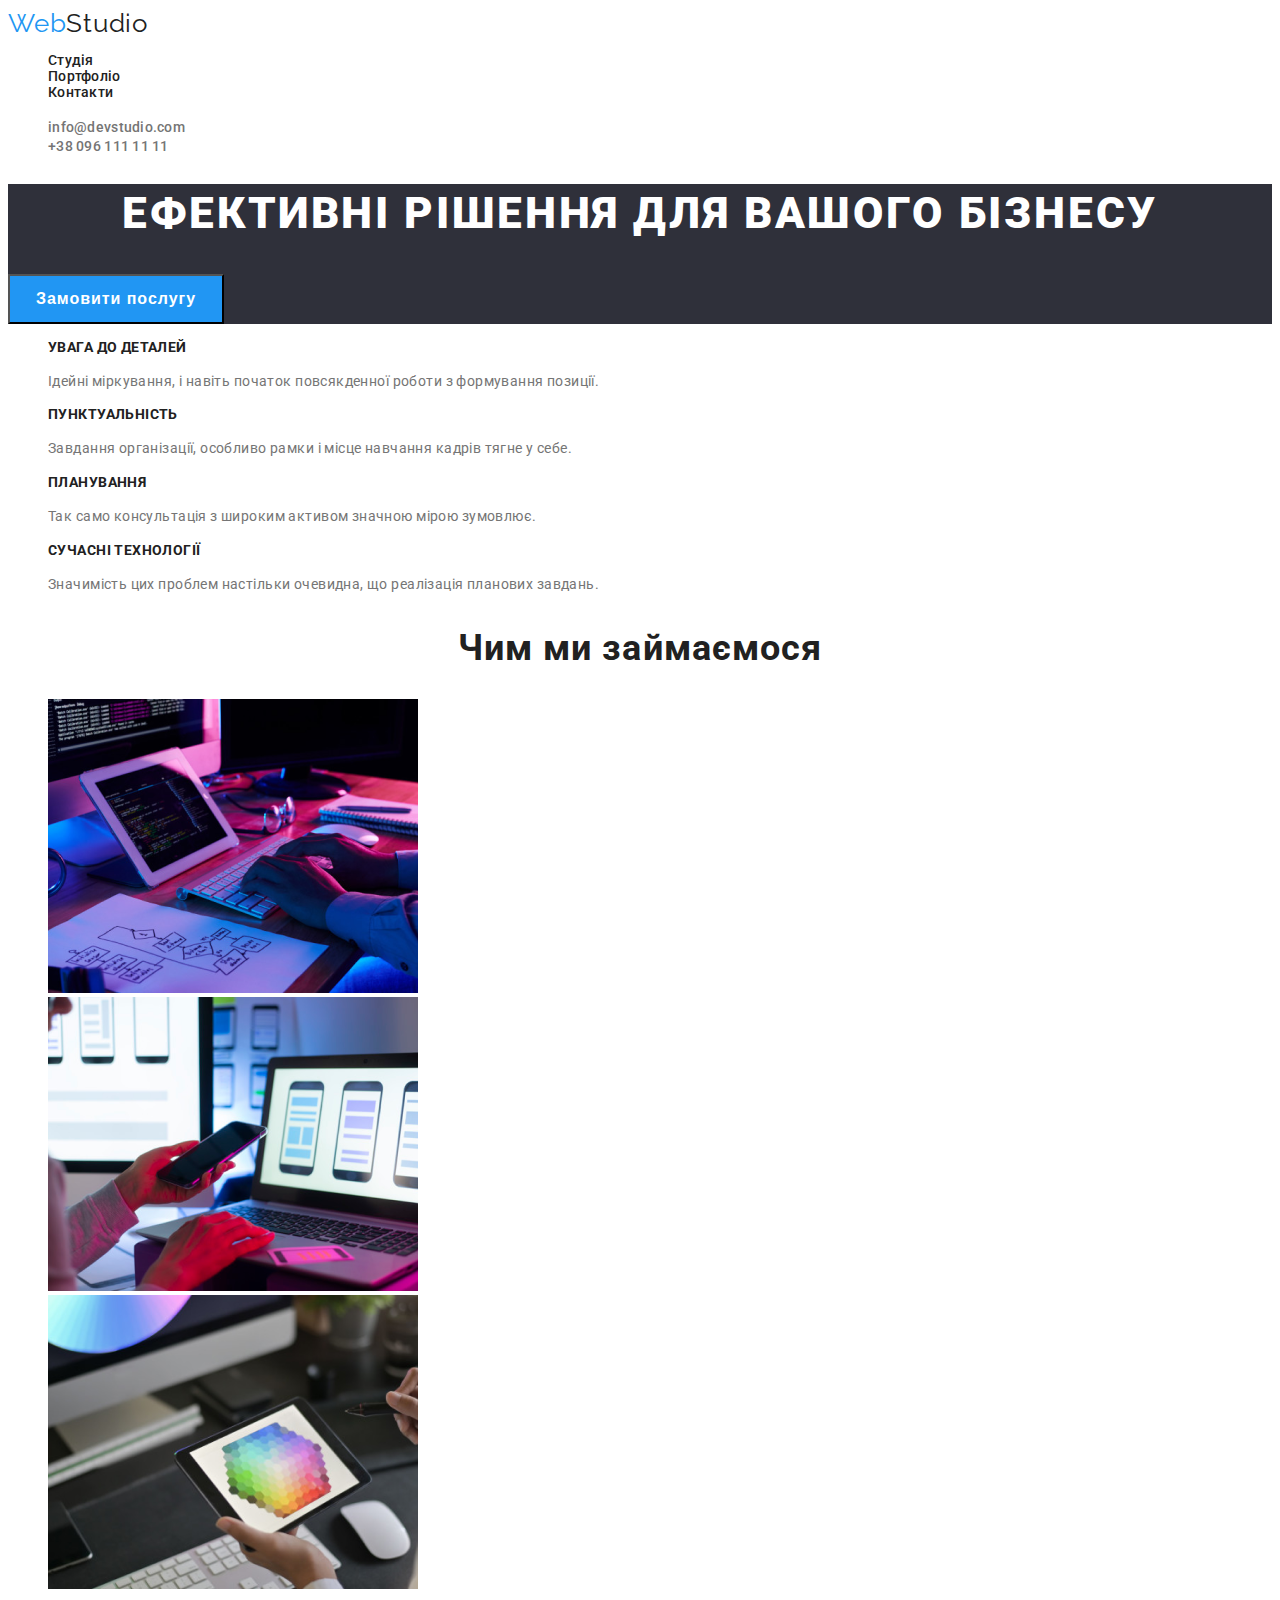
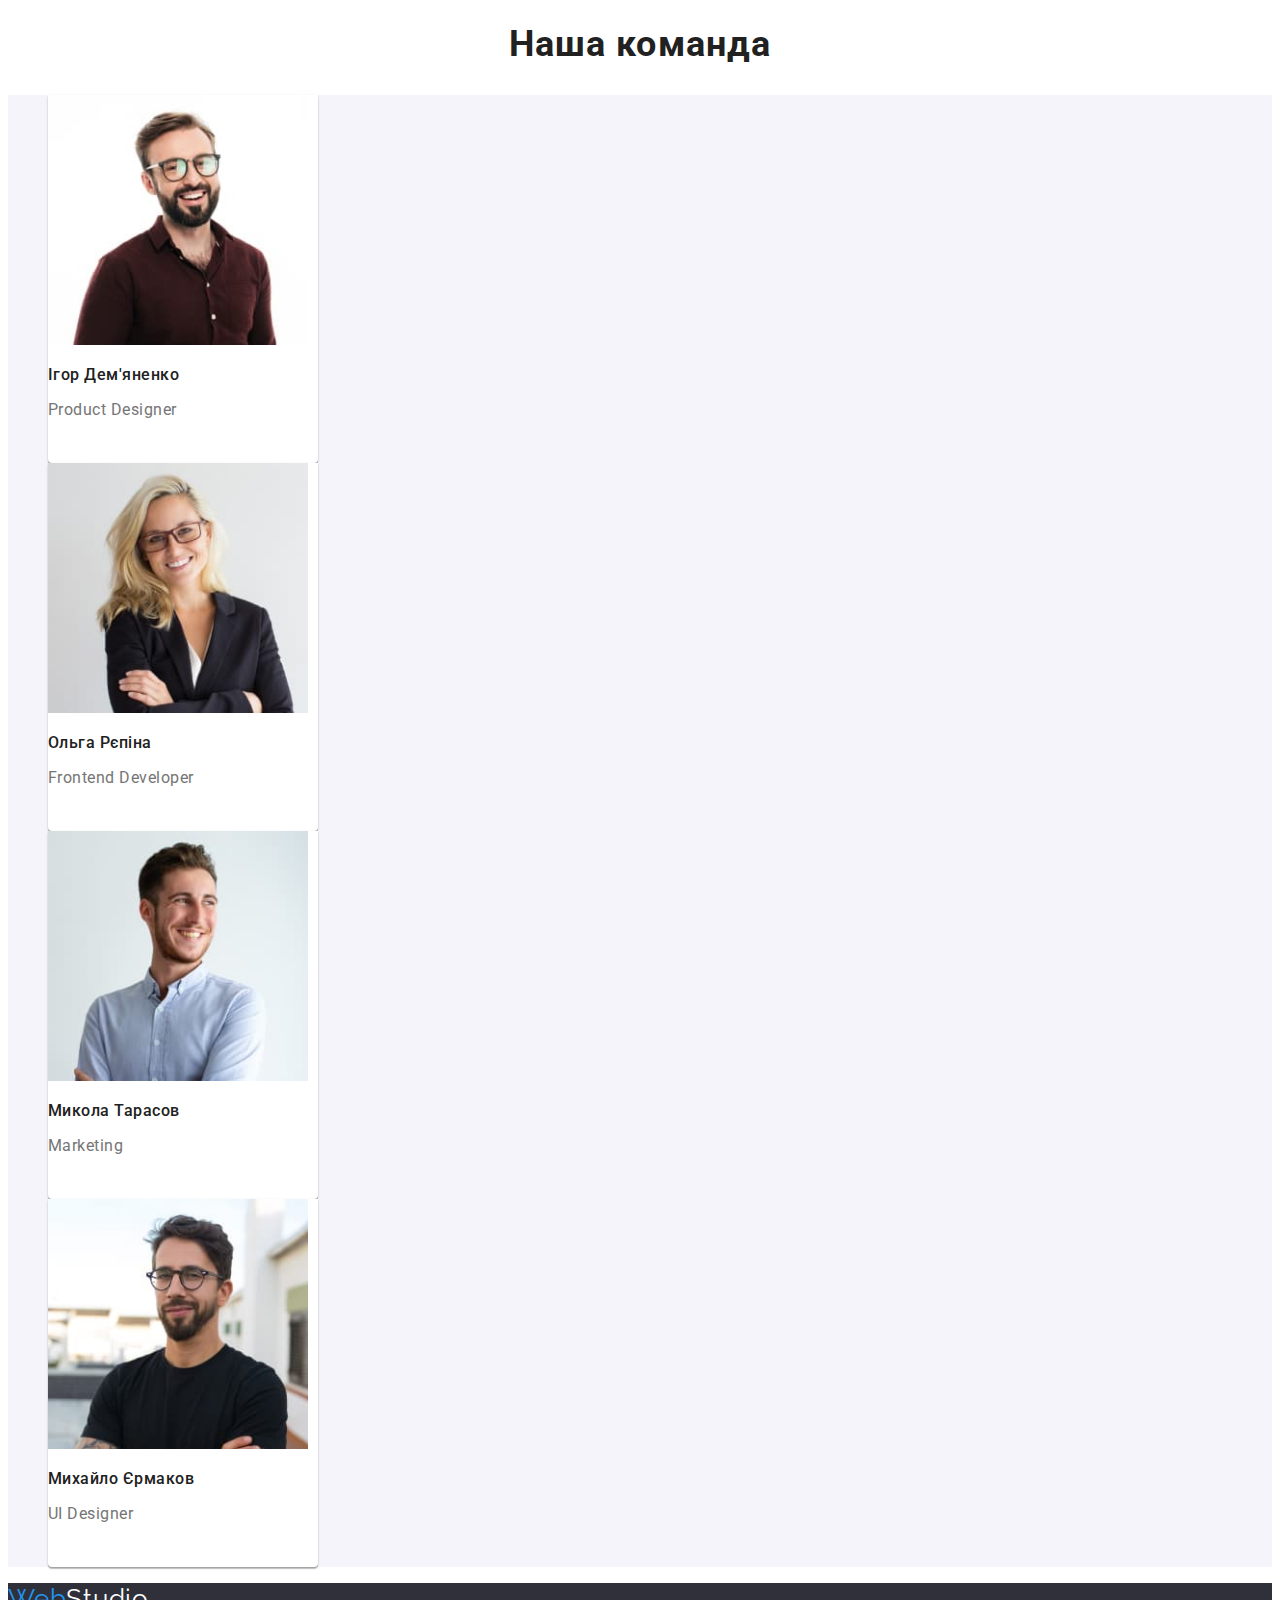
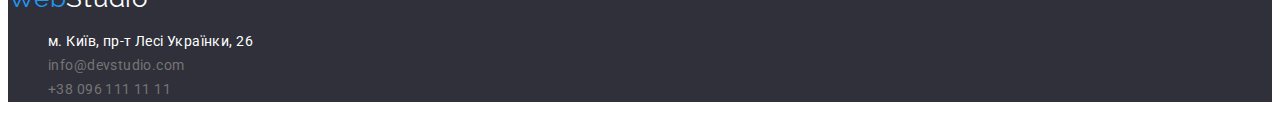
<file: index.html>
<!DOCTYPE html>
<html lang="uk">
  <head>
    <meta charset="UTF-8" />
    <meta http-equiv="X-UA-Compatible" content="IE=edge" />
    <meta name="viewport" content="width=device-width, initial-scale=1.0" />
    <title>Головна</title>
    <link rel="preconnect" href="https://fonts.googleapis.com" />
    <link rel="preconnect" href="https://fonts.gstatic.com" crossorigin />
    <link
      href="https://fonts.googleapis.com/css2?family=Raleway:wght@700&family=Roboto:wght@400;500;700;900&display=swap"
      rel="stylesheet"
    />
    <link rel="stylesheet" href="./css/style.css" />
  </head>
  <body>
    <!-- Шапка сайту -->
    <header class="page-header">
      <a href="#" class="logo-link"
        >Web<span class="logo-header">Studio</span></a
      >
      <nav>
        <ul class="site-nav list">
          <li><a href="#" class="link">Студія</a></li>
          <li><a href="./portfolio.html" class="link">Портфоліо</a></li>
          <li><a href="#" class="link">Контакти</a></li>
        </ul>
      </nav>
      <ul class="aside-header list">
        <li>
          <a href="mailto:info@devstudio.com" class="link link-header"
            >info@devstudio.com</a
          >
        </li>
        <li>
          <a href="tel:+380961111111" class="link link-header"
            >+38 096 111 11 11</a
          >
        </li>
      </ul>
    </header>
    <!-- Контент -->
    <main>
      <!-- Герой -->
      <section class="hero">
        <h1 class="hero-title">Ефективні рішення для вашого бізнесу</h1>
        <button class="button-primary" type="button">Замовити послугу</button>
      </section>
      <!-- Переваги  <h2 hidden> особливості </h2>, а <h3>увага до діталей </h3>-->
      <section class="section">
        <h2 class="section-title visually-hidden">Переваги</h2>
        <ul class="feature-list list">
          <li>
            <h3 class="title">Увага до деталей</h3>
            <p class="title-text">
              Ідейні міркування, і навіть початок повсякденної роботи з
              формування позиції.
            </p>
          </li>
          <li>
            <h3 class="title">Пунктуальність</h3>
            <p class="title-text">
              Завдання організації, особливо рамки і місце навчання кадрів тягне
              у себе.
            </p>
          </li>
          <li>
            <h3 class="title">Планування</h3>
            <p class="title-text">
              Так само консультація з широким активом значною мірою зумовлює.
            </p>
          </li>
          <li>
            <h3 class="title">Сучасні технології</h3>
            <p class="title-text">
              Значимість цих проблем настільки очевидна, що реалізація планових
              завдань.
            </p>
          </li>
        </ul>
      </section>
      <!-- Чим ми займаємося -->
      <section class="section">
        <h2 class="section-title">Чим ми займаємося</h2>
        <ul class="work-list list">
          <li>
            <img
              src="./img/Photocomp1.png"
              alt="Computer"
              width="370"
              height="294"
            />
          </li>
          <li>
            <img
              src="./img/Photocomp2.png"
              alt="Computer"
              width="370"
              height="294"
            />
          </li>
          <li>
            <img
              src="./img/Photocomp3.png"
              alt="Computer"
              width="370"
              height="294"
            />
          </li>
        </ul>
      </section>
      <!-- Наша команда-->
      <section class="section">
        <h2 class="section-title">Наша команда</h2>
        <ul class="team-list list">
          <li class="team-card">
            <img src="./img/IgorD.jpg" alt="Ігор Дем'яненко" width="260" />
            <h3 class="title-team">Ігор Дем'яненко</h3>
            <p class="title-text-team">Product Designer</p>
          </li>
          <li class="team-card">
            <img src="./img/OlgaR.jpg" alt="Ольга Рєпіна" width="260" />
            <h3 class="title-team">Ольга Рєпіна</h3>
            <p class="title-text-team">Frontend Developer</p>
          </li>
          <li class="team-card">
            <img src="./img/MikeT.jpg" alt="Микола Тарасов" width="260" />
            <h3 class="title-team">Микола Тарасов</h3>
            <p class="title-text-team">Marketing</p>
          </li>
          <li class="team-card">
            <img src="./img/MihaE.jpg" alt="Михайло Єрмаков" width="260" />
            <h3 class="title-team">Михайло Єрмаков</h3>
            <p class="title-text-team">UI Designer</p>
          </li>
        </ul>
      </section>
    </main>
    <!-- Футер -->
    <footer class="footer">
      <a href="/" class="logo-link"
        >Web<span class="logo-footer">Studio</span></a
      >
      <address class="addres">
        <ul class="info-list">
          <li>
            <a
              href="https://goo.gl/maps/4CKy3KuzAdtdXZbL6"
              target="_blank"
              class="link link-addres"
            >
              м. Київ, пр-т Лесі Українки, 26
            </a>
          </li>
          <li>
            <a href="mailto:info@devstudio.com" class="link link-footer"
              >info@devstudio.com</a
            >
          </li>
          <li>
            <a href="tel:+380961111111" class="link link-footer"
              >+38 096 111 11 11</a
            >
          </li>
        </ul>
      </address>
    </footer>
  </body>
</html>
</file>
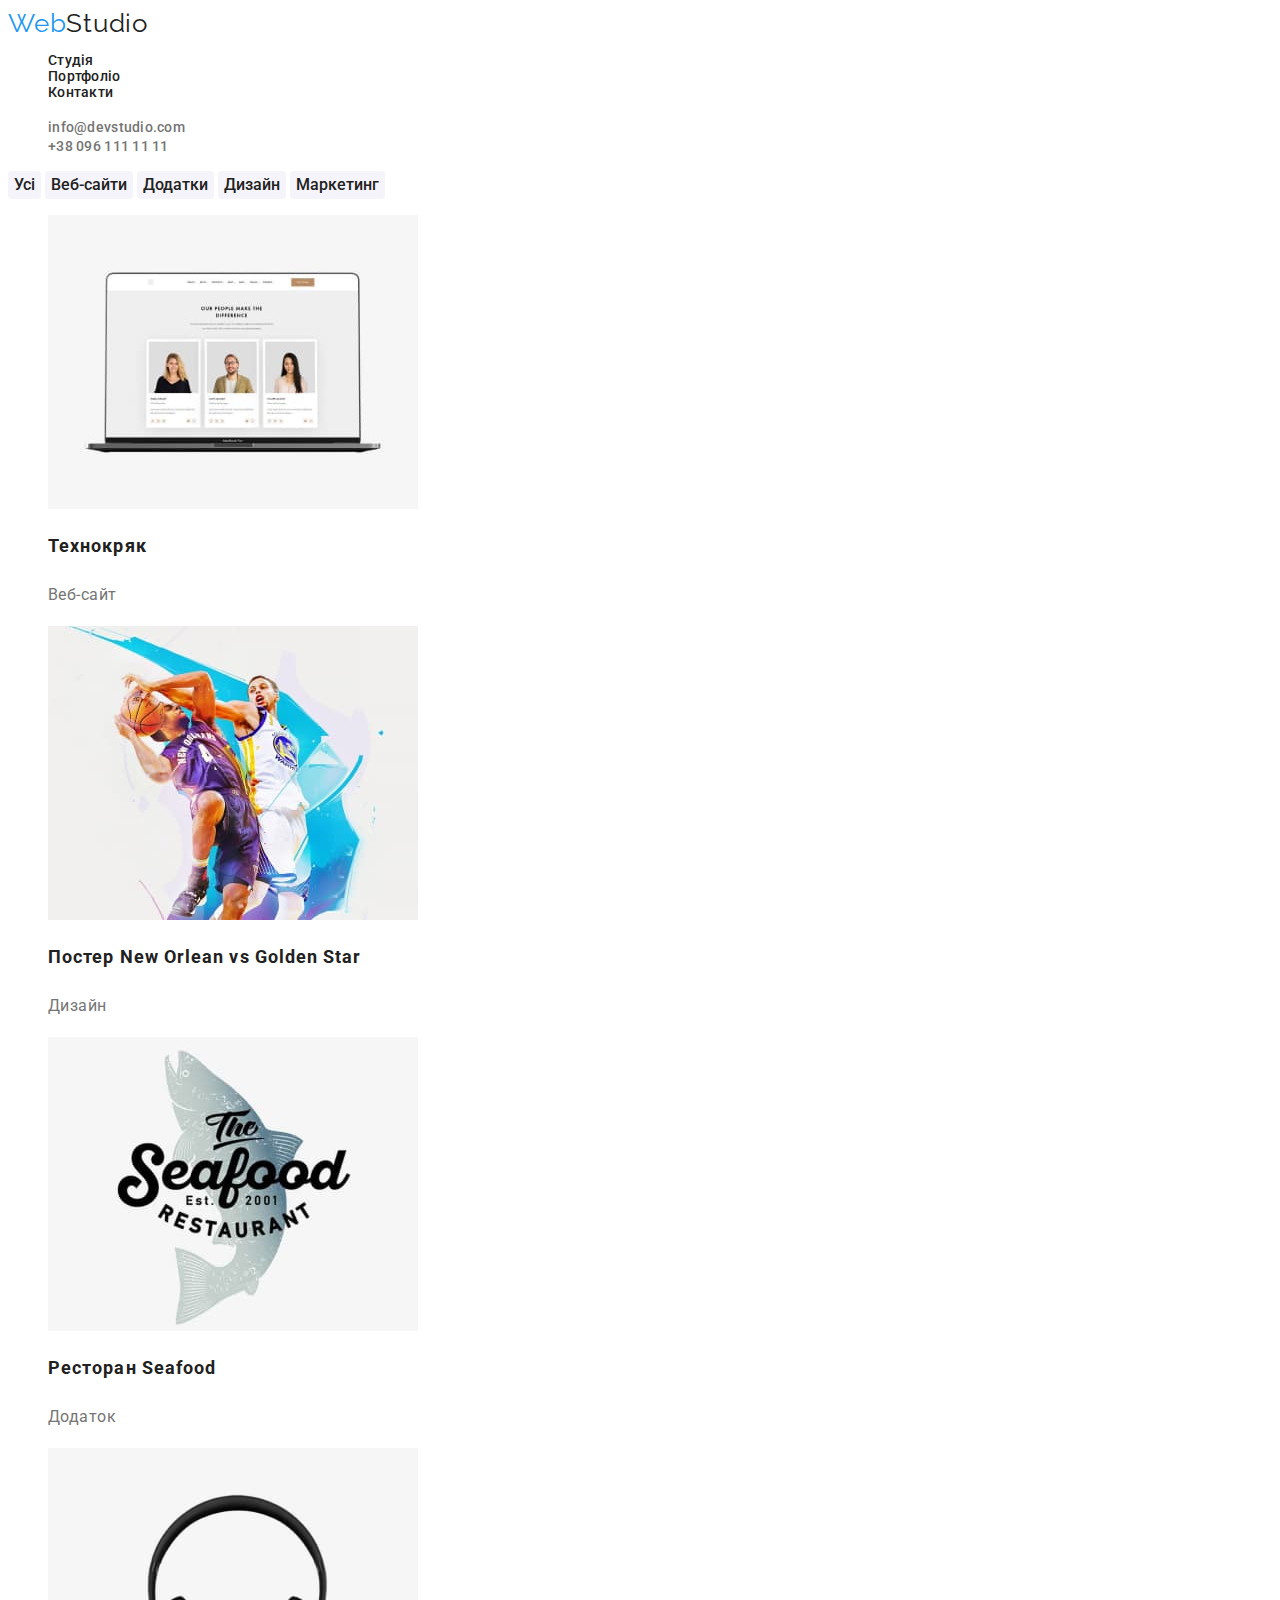
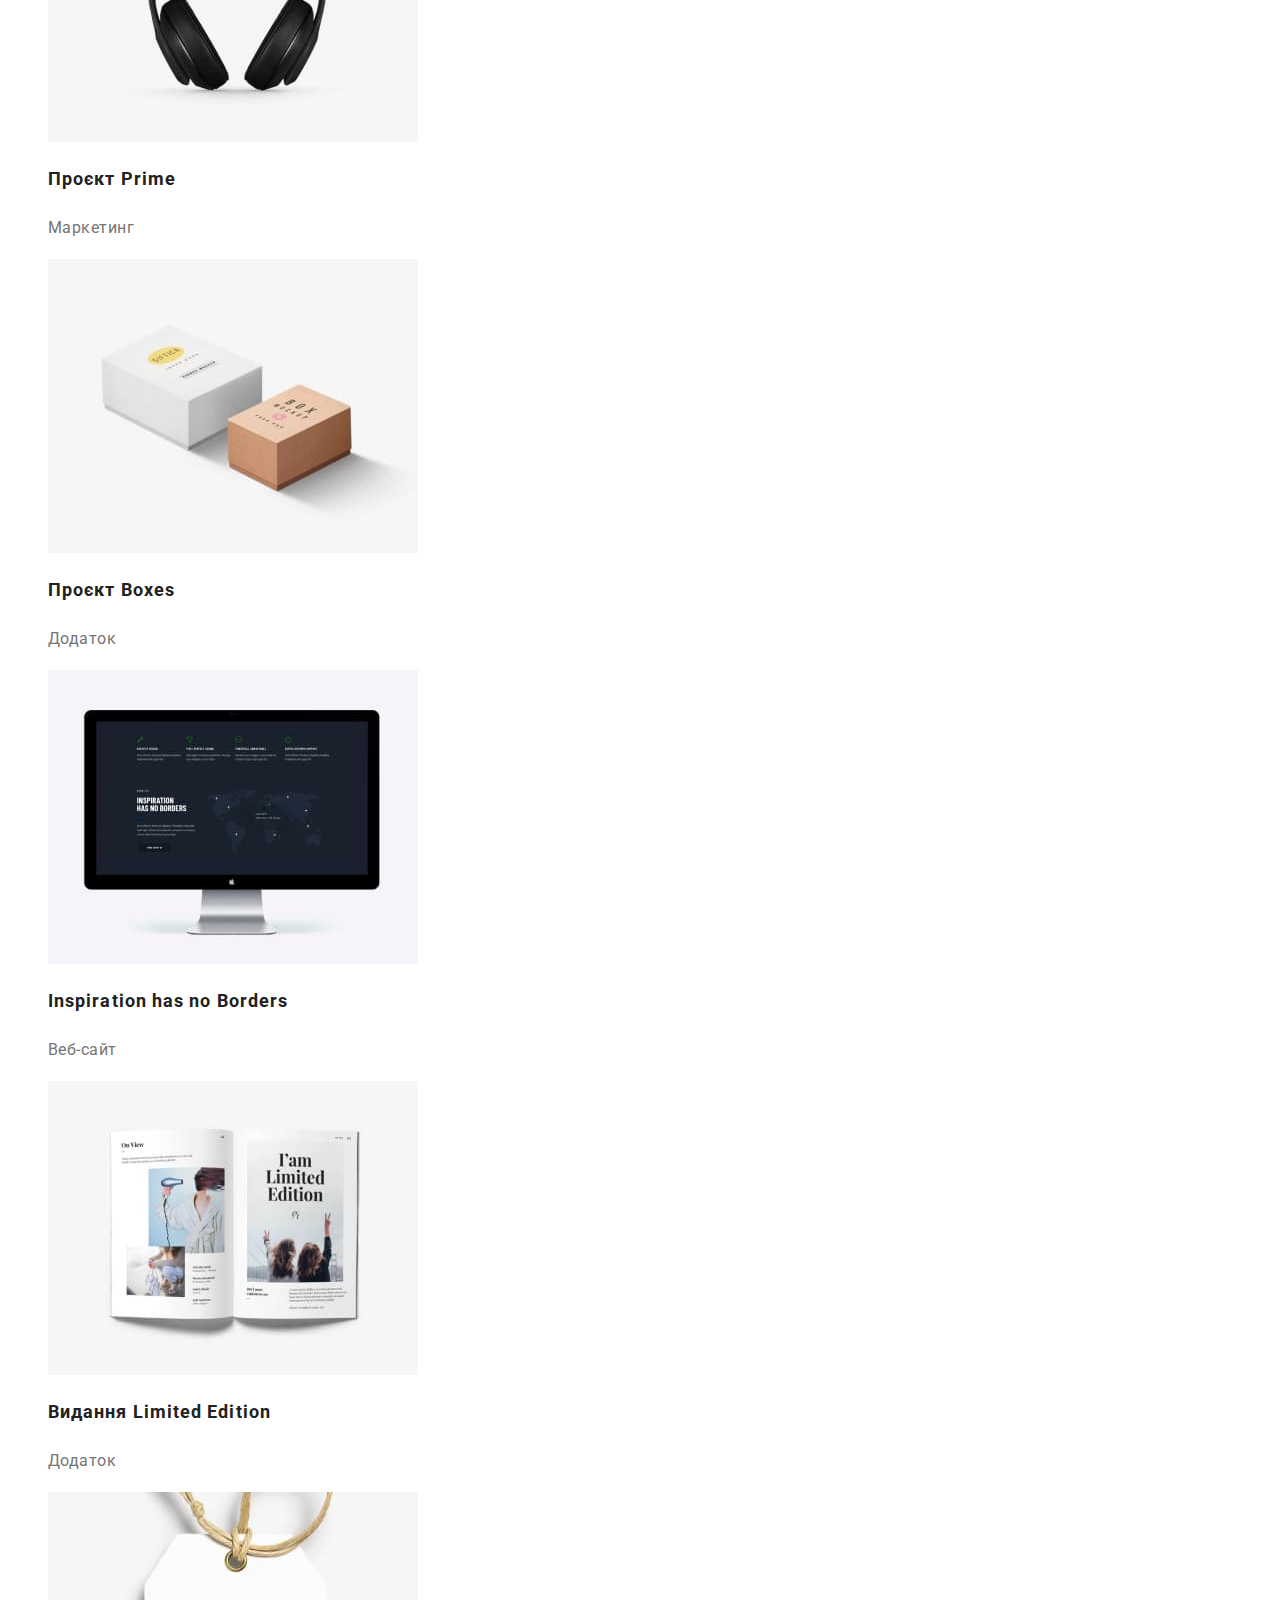
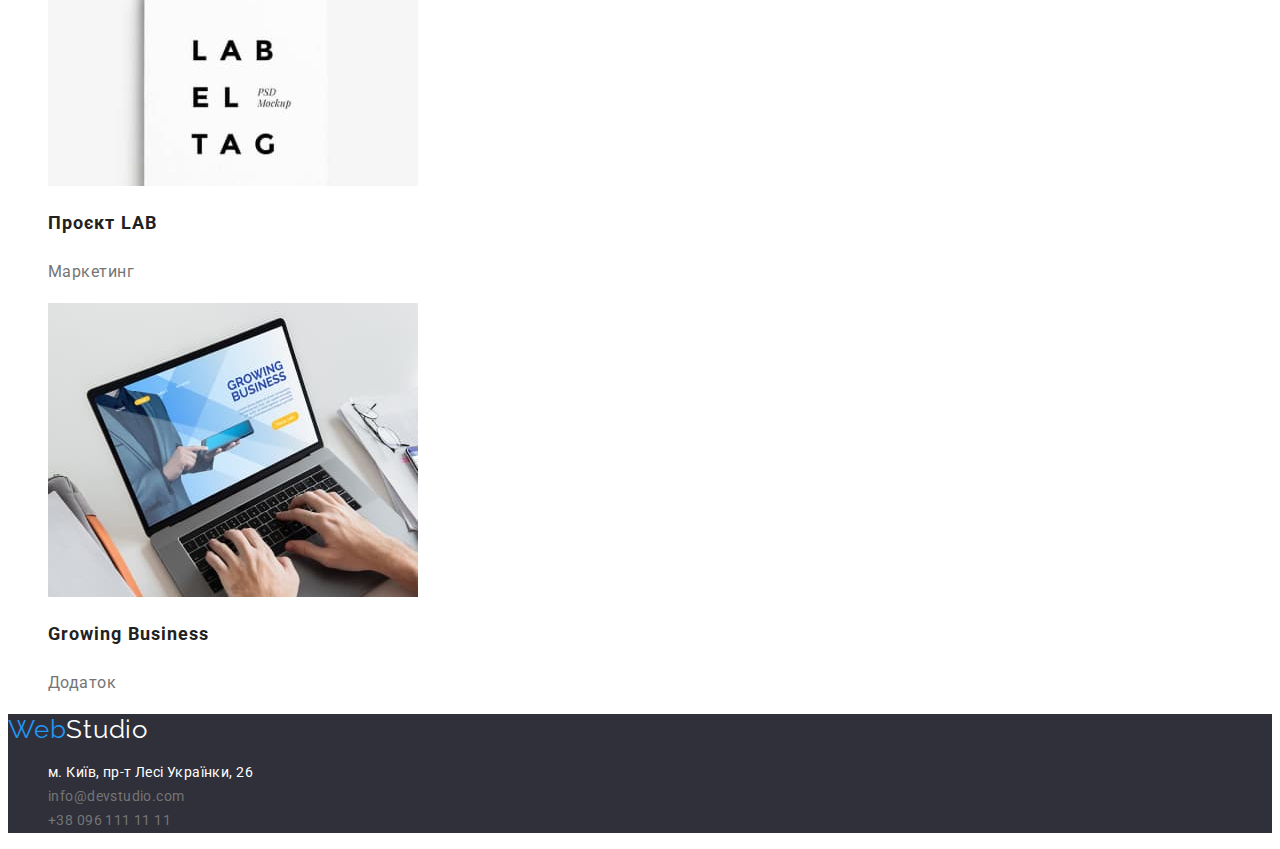
<file: portfolio.html>
<!DOCTYPE html>
<html lang="uk">
  <head>
    <meta charset="UTF-8" />
    <meta http-equiv="X-UA-Compatible" content="IE=edge" />
    <meta name="viewport" content="width=device-width, initial-scale=1.0" />
    <title>Портфоліо</title>
    <link rel="preconnect" href="https://fonts.googleapis.com" />
    <link rel="preconnect" href="https://fonts.gstatic.com" crossorigin />
    <link
      href="https://fonts.googleapis.com/css2?family=Raleway:wght@700&family=Roboto:wght@400;500;700;900&display=swap"
      rel="stylesheet"
    />
    <link rel="stylesheet" href="./css/style.css" />
  </head>
  <body>
    <!-- Шапка сайту -->
    <header class="page-header">
      <a href="#" class="logo-link"
        >Web<span class="logo-header">Studio</span></a
      >
      <nav>
        <ul class="site-nav list">
          <li><a href="./index.html" class="link">Студія</a></li>
          <li><a href="#" class="link">Портфоліо</a></li>
          <li><a href="#" class="link">Контакти</a></li>
        </ul>
      </nav>
      <ul class="aside-header list">
        <li>
          <a href="mailto:info@devstudio.com" class="link link-header"
            >info@devstudio.com</a
          >
        </li>
        <li>
          <a href="tel:+380961111111" class="link link-header"
            >+38 096 111 11 11</a
          >
        </li>
      </ul>
    </header>
    <!-- Контент -->
    <main>
      <!-- Наші роботи -->
      <section class="section">
        <h1 class="visually-hidden">Наші роботи</h1>
        <div class="filter">
          <button class="secondary-button" type="button">Усі</button>
          <button class="secondary-button" type="button">Веб-сайти</button>
          <button class="secondary-button" type="button">Додатки</button>
          <button class="secondary-button" type="button">Дизайн</button>
          <button class="secondary-button" type="button">Маркетинг</button>
        </div>
        <ul class="work-items list">
          <li class="work-box">
            <a href="#">
              <img
                src="./img/veb-site.jpg"
                alt="Веб-сайт Технокряк"
                width="370"
                height="294"
              />
            </a>
            <h2 class="work-title">Технокряк</h2>
            <p class="work-text">Веб-сайт</p>
          </li>
          <li class="work-box">
            <a href="#">
              <img
                src="./img/design.jpg"
                alt="Дизайн Постер New Orlean vs Golden Star"
                width="370"
                height="294"
            /></a>
            <h2 class="work-title">Постер New Orlean vs Golden Star</h2>
            <p class="work-text">Дизайн</p>
          </li>
          <li class="work-box">
            <a href="#">
              <img
                src="./img/addition.jpg"
                alt="Додаток Ресторан Seafood"
                width="370"
                height="294"
            /></a>
            <h2 class="work-title">Ресторан Seafood</h2>
            <p class="work-text">Додаток</p>
          </li>
          <li class="work-box">
            <a href="#">
              <img
                src="./img/marketing.jpg"
                alt="Маркетинг Проєкт Prime"
                width="370"
                height="294"
            /></a>
            <h2 class="work-title">Проєкт Prime</h2>
            <p class="work-text">Маркетинг</p>
          </li>
          <li class="work-box">
            <a href="#">
              <img
                src="./img/addition1.jpg"
                alt="Додаток Проєкт Boxes"
                width="370"
                height="294"
            /></a>
            <h2 class="work-title">Проєкт Boxes</h2>
            <p class="work-text">Додаток</p>
          </li>
          <li class="work-box">
            <a href="#">
              <img
                src="./img//site.jpg"
                alt="Веб-сайт Inspiration has no Borders"
                width="370"
                height="294"
            /></a>
            <h2 class="work-title">Inspiration has no Borders</h2>
            <p class="work-text">Веб-сайт</p>
          </li>
          <li class="work-box">
            <a href="#">
              <img
                src="./img/design1.jpg"
                alt="Видання Limited Edition"
                width="370"
                height="294"
            /></a>
            <h2 class="work-title">Видання Limited Edition</h2>
            <p class="work-text">Додаток</p>
          </li>
          <li class="work-box">
            <a href="#">
              <img
                src="./img/marketing1.jpg"
                alt="Маркетинг Проєкт LAB"
                width="370"
                height="294"
            /></a>
            <h2 class="work-title">Проєкт LAB</h2>
            <p class="work-text">Маркетинг</p>
          </li>
          <li class="work-box">
            <a href="#">
              <img
                src="./img/addition2.jpg"
                alt="Додаток Growing Business"
                width="370"
                height="294"
            /></a>
            <h2 class="work-title">Growing Business</h2>
            <p class="work-text">Додаток</p>
          </li>
        </ul>
      </section>
    </main>
    <!-- Футер -->
    <footer class="footer">
      <a href="/" class="logo-link"
        >Web<span class="logo-footer">Studio</span></a
      >
      <address class="addres">
        <ul class="info-list">
          <li>
            <a
              href="https://goo.gl/maps/4CKy3KuzAdtdXZbL6"
              target="_blank"
              class="link link-addres"
            >
              м. Київ, пр-т Лесі Українки, 26
            </a>
          </li>
          <li>
            <a href="mailto:info@example.com" class="link link-footer"
              >info@devstudio.com</a
            >
          </li>
          <li>
            <a href="tel:+380961111111" class="link link-footer"
              >+38 096 111 11 11</a
            >
          </li>
        </ul>
      </address>
    </footer>
  </body>
</html>
</file>
<file: css/style.css>
/* цвет основного текста var(--title-text-color) rgba(33, 33, 33, 1);*/

/* вторичный цвет rgba(117, 117, 117, 1) */

/* белый цвет rgba(255, 255, 255, 1) */

/* акцент на синий rgba(33, 150, 243, 1)*/

/* цвет фона Героя и Футера rgba(47, 48, 58, 1)  */

/* вторичный цвет фона rgba(245, 244, 250, 1) */

/* основной фон  #F5F5F5 */

/* вторичный фон кнопки rgb(66, 135, 245) */

:root {
  --primary-text-color: rgba(33, 33, 33, 1);
  --title-text-color: rgba(33, 33, 33, 1);
  --secondary-text-color: rgba(117, 117, 117, 1);
  --accent-color: rgba(33, 150, 243, 1);
  --primary-white-color: rgba(255, 255, 255, 1);
  --secondary-white-color: rgba(245, 244, 250, 1);
  --background-black-color: rgba(47, 48, 58, 1);
  --background-blue-color: rgb(66, 135, 245);
}
body {
  color: var(--primary-text-color);
  background-color: var(--primary-white-color);
  font-family: Roboto, sans-serif;
}
/* Header */

.page-header {
  background-color: var(--primary-white-color);
}
.logo-link {
  color: var(--accent-color);
  font-family: Raleway, cursive;
  font-size: 26px;
  line-height: 1.19;
  letter-spacing: 0.03em;
  text-decoration: none;
}

.logo-header {
  color: var(--title-text-color);
  font-family: Raleway, cursive;
  font-size: 26px;
  line-height: 1.19;
  letter-spacing: 0.03em;
}

.logo-link:hover,
.logo-link:focus,
.logo-header:hover,
.logo-header:focus,
.link:hover,
.link:focus {
  color: var(--accent-color);
}
.site-nav {
  color: var(--title-text-color);
  font-weight: 500;
  font-size: 14px;
  line-height: 1.14;
  letter-spacing: 0.02em;
}

.list {
  list-style: none;
}
.link {
  color: var(--title-text-color);
  text-decoration: none;
}
.link-header {
  color: var(--secondary-text-color);
  font-weight: 500;
  font-size: 14px;
  line-height: 1.14;
  letter-spacing: 0.02em;
}

/* Герой */

.hero {
  background-color: var(--background-black-color);
}

.hero-title {
  color: var(--primary-white-color);
  font-weight: 900;
  font-style: normal;
  font-size: 44px;
  line-height: 1.36;
  letter-spacing: 0.06em;
  text-transform: uppercase;
  text-align: center;
}

/* Button */

.button-primary {
  color: var(--primary-white-color);
  background-color: var(--accent-color);
  max-width: 216px;
  width: 100%;
  height: 50px;
  font-weight: 700;
  font-size: 16px;
  line-height: 1.88;
  letter-spacing: 0.06em;
  text-align: center;
}
.button-primary:hover,
.button-primary:focus {
  color: var(--primary-white-color);
  background-color: var(--background-blue-color);
  cursor: pointer;
}

.secondary-button {
  color: var(--primary-text-color);
  background-color: var(--secondary-white-color);
  font-family: "Roboto";
  font-weight: 500;
  font-size: 16px;
  line-height: 1.62;
  cursor: pointer;
  border-radius: 4px;
  border: none;
}
.secondary-button:hover,
.secondary-button:focus {
  color: var(--primary-white-color);
  background-color: var(--accent-color);
}

/* Переваги */

.section {
  color: var(--secondary-text-color);
}
.section-title {
  color: var(--title-text-color);
  font-style: normal;
  font-size: 36px;
  line-height: 1.17;
  text-align: center;
  letter-spacing: 0.03em;
}

.visually-hidden {
  position: absolute;
  white-space: nowrap;
  width: 1px;
  height: 1px;
  overflow: hidden;
  border: 0;
  padding: 0;
  clip: rect(0 0 0 0);
  clip-path: inset(50%);
  margin: -1px;
}
.feature-list {
}

.title {
  color: var(--title-text-color);
  font-style: normal;
  font-weight: 700;
  font-size: 14px;
  line-height: 1.14;
  letter-spacing: 0.03em;
  text-transform: uppercase;
}

.title-text {
  font-style: normal;
  font-weight: 400;
  font-size: 14px;
  line-height: 1.71;
  letter-spacing: 0.03em;
}

/* Чим ми займаємося */

.work-list {
}

.work-items {
}

.work-box {
}

.work-title {
  color: var(--title-text-color);
  font-size: 18px;
  line-height: 2;
  letter-spacing: 0.06em;
}

.work-text {
  color: var(--secondary-text-color);
  font-weight: 400;
  font-size: 16px;
  line-height: 1.88;
  letter-spacing: 0.03em;
  text-decoration: none;
}

/* Наша команда */

.team-list {
  background-color: var(--secondary-white-color);
}
.team-card {
  background-color: var(--primary-white-color);
  width: 270px;
  height: 368px;
  box-shadow: 0px 1px 3px rgba(0, 0, 0, 0.12), 0px 1px 1px rgba(0, 0, 0, 0.14),
    0px 2px 1px rgba(0, 0, 0, 0.2);
  border-radius: 0px 0px 4px 4px;
}

.title-team {
  color: var(--title-text-color);
  font-style: normal;
  font-weight: 500;
  font-size: 16px;
  line-height: 1.19;
  letter-spacing: 0.03em;
}

.title-text-team {
  font-style: normal;
  font-weight: 400;
  font-size: 16px;
  line-height: 1.19;
  letter-spacing: 0.03em;
}
/* Футер */

.footer {
  background-color: var(--background-black-color);
}

.logo-footer {
  color: var(--primary-white-color);
  font-family: Raleway, cursive;
  font-size: 26px;
  line-height: 1.19;
  letter-spacing: 0.03em;
}

.logo-footer:hover,
.logo-footer:focus {
  color: var(--accent-color);
}
.addres {
}

.info-list {
  list-style: none;
}
.link-addres {
  color: var(--primary-white-color);
  font-style: normal;
  font-weight: 400;
  font-size: 14px;
  line-height: 1.71;
  letter-spacing: 0.03em;
}

.link-footer {
  color: var(--secondary-text-color);
  font-style: normal;
  font-weight: 400;
  font-size: 14px;
  line-height: 1.71;
  letter-spacing: 0.03em;
}
</file>
